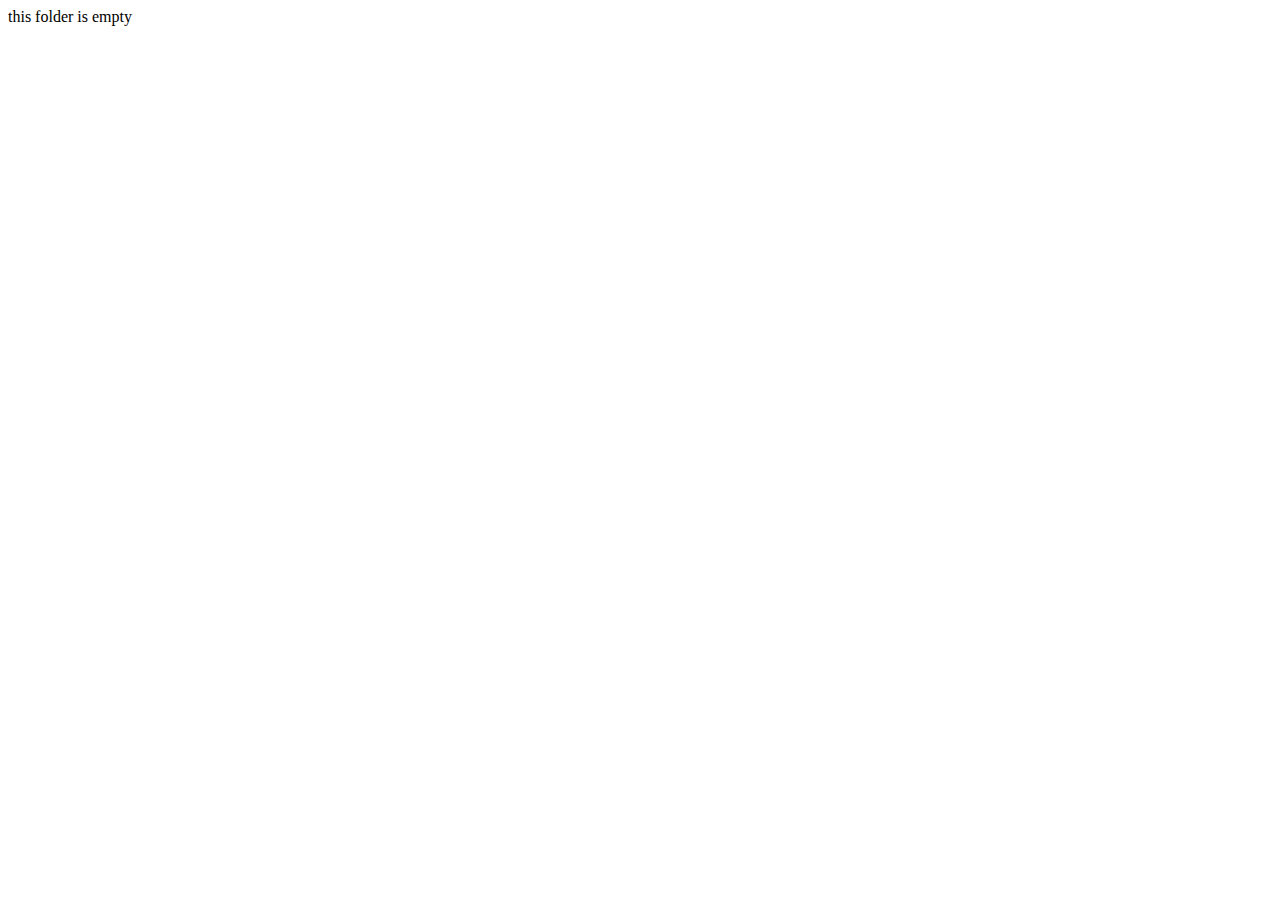
<file: windows11/recyclebin.html>
<html lang="en">
<head>
    <meta charset="UTF-8">
    <meta http-equiv="X-UA-Compatible" content="IE=edge">
    <meta name="viewport" content="width=device-width, initial-scale=1.0">
    <title>recyclebin</title>
   
</head>
<body>
    this folder is empty
</body>
</html>
</file>
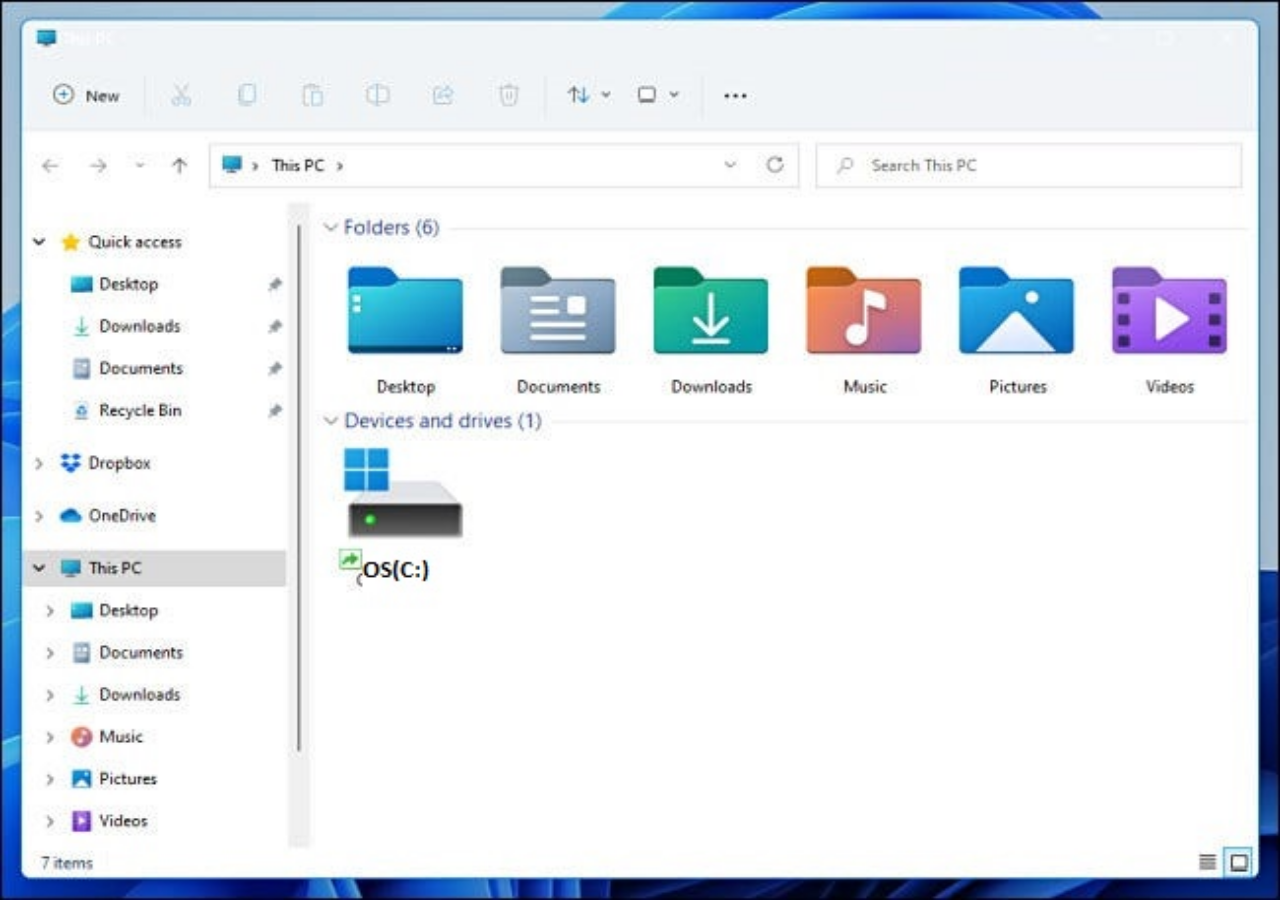
<file: windows11/windowsexplorer.html>
<html lang="en">
<head>
    <meta charset="UTF-8">
    <meta http-equiv="X-UA-Compatible" content="IE=edge">
    <meta name="viewport" content="width=device-width, initial-scale=1.0">
    <title>recyclebin</title>
   <style>  body {
    background-image: url('file explorer.jpg');
    background-repeat: no-repeat;
    background-attachment: fixed;  
    background-size: 100% 100%;
    border-radius: 10%;
  }
  </style>
</head>
<body>
   
</body>
</html>
</file>
